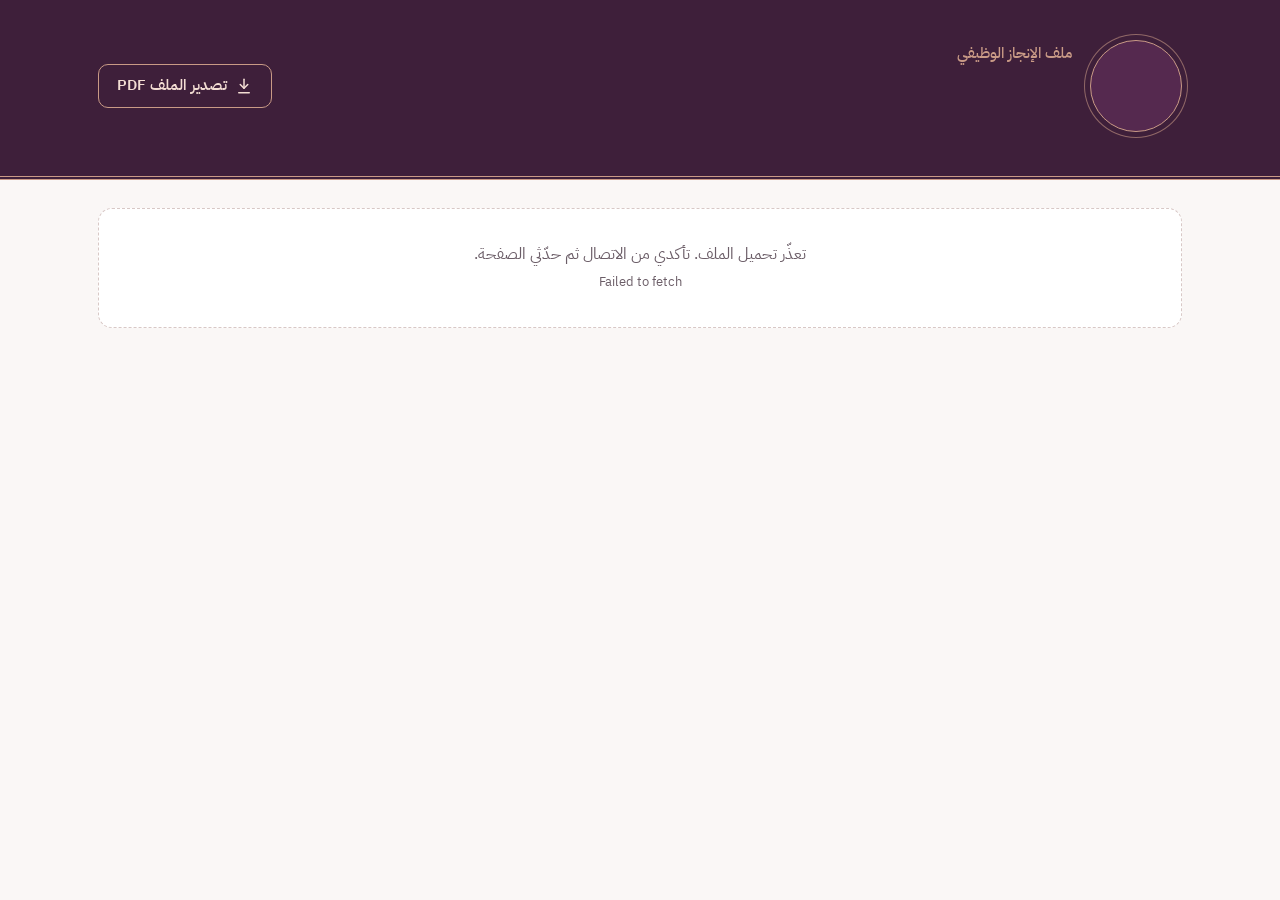
<file: index.html>
<!doctype html>
<html lang="ar" dir="rtl">
<head>
<meta charset="utf-8">
<meta name="viewport" content="width=device-width, initial-scale=1">
<title>ملف الإنجاز الوظيفي</title>
<link rel="preconnect" href="https://fonts.googleapis.com">
<link rel="stylesheet" href="https://fonts.googleapis.com/css2?family=Amiri:wght@400;700&family=IBM+Plex+Sans+Arabic:wght@400;500;600&display=swap">
<link rel="stylesheet" href="style.css">
</head>
<body>
<div id="app">
  <header class="cover">
    <div class="wrap">
      <div class="avatar" id="avatar" aria-hidden="true"></div>
      <div class="who">
        <p class="cycle" id="cycle">ملف الإنجاز الوظيفي</p>
        <h1 id="name">&nbsp;</h1>
        <p class="role" id="role"></p>
        <p class="to" id="to" hidden></p>
      </div>
      <button type="button" class="btn btn-outline-light" id="printBtn"></button>
    </div>
  </header>
  <main class="wrap" id="main"><p class="loading">جارٍ تحميل الملف…</p></main>
  <footer class="site" id="updated"></footer>
</div>

<div class="lb" id="lb" hidden role="dialog" aria-modal="true" aria-label="معاينة الشاهد">
  <div class="lb-top">
    <b id="lbTitle"></b>
    <span class="lb-count" id="lbCount"></span>
    <a class="lb-icon" id="lbOpen" target="_blank" rel="noopener" aria-label="فتح في Drive"></a>
    <button type="button" class="lb-icon" id="lbClose" aria-label="إغلاق"></button>
  </div>
  <div class="lb-stage" id="lbStage"></div>
</div>

<div id="print"></div>

<script src="config.js"></script>
<script src="common.js"></script>
<script>
(function () {
  var DATA = null;
  var SEM = 'all';
  var CACHE = 'portfolio_data_v1';
  var main = document.getElementById('main');

  document.getElementById('printBtn').innerHTML = ICONS.download + ' تصدير الملف PDF';
  document.getElementById('lbClose').innerHTML = ICONS.close;
  document.getElementById('lbOpen').innerHTML = ICONS.download;

  /* ---------- التحميل ---------- */
  function load() {
    try {
      var c = localStorage.getItem(CACHE);
      if (c) { DATA = JSON.parse(c); render(); }
    } catch (e) {}
    apiGet().then(function (d) {
      DATA = d;
      try { localStorage.setItem(CACHE, JSON.stringify(d)); } catch (e) {}
      render();
    }).catch(function (err) {
      if (!DATA) main.innerHTML = '<div class="empty-box">تعذّر تحميل الملف. تأكدي من الاتصال ثم حدّثي الصفحة.<br><small>' + esc(err.message) + '</small></div>';
    });
  }

  /* ---------- أدوات ---------- */
  function goals() { return DATA.elements.filter(function (e) { return e.type === 'goal'; }); }
  function comps() { return DATA.elements.filter(function (e) { return e.type !== 'goal'; }); }
  function filesOf(el) {
    if (el.type !== 'goal' || SEM === 'all') return el.files;
    return el.files.filter(function (f) { return f.sem === SEM; });
  }
  function actionsOf(el) {
    if (el.type !== 'goal' || SEM === 'all') return el.actions;
    return el.actions.filter(function (a) { return !a.sem || a.sem === SEM; });
  }

  function segHtml(note) {
    var opts = [{ id: 'all', label: 'كل الدورة' }].concat(CONFIG.semesters);
    return '<div class="seg-row"><div class="seg" role="group" aria-label="الفصل الدراسي">' +
      opts.map(function (o) {
        return '<button type="button" data-sem="' + o.id + '" aria-pressed="' + (SEM === o.id) + '">' + esc(o.label) + '</button>';
      }).join('') + '</div>' + (note ? '<span class="seg-note">' + esc(note) + '</span>' : '') + '</div>';
  }

  function cover() {
    var p = DATA.profile || {};
    document.getElementById('name').textContent = p.name || 'ملف الإنجاز الوظيفي';
    document.getElementById('role').textContent = [p.title, p.school].filter(Boolean).join(' – ');
    document.getElementById('cycle').textContent = p.year ? 'ملف الإنجاز الوظيفي لدورة التقييم ' + p.year : 'ملف الإنجاز الوظيفي';
    var to = document.getElementById('to');
    if (p.principal) { to.hidden = false; to.innerHTML = 'مقدَّم إلى قائدة المدرسة: <b>' + esc(p.principal) + '</b>'; } else to.hidden = true;
    document.getElementById('avatar').textContent = (p.name || 'م').trim().charAt(0);
    document.title = p.name ? 'ملف إنجاز ' + p.name : 'ملف الإنجاز الوظيفي';
    document.getElementById('updated').textContent = DATA.updated ? 'آخر تحديث: ' + dateText(DATA.updated) : '';
  }

  /* ---------- الرئيسية ---------- */
  function renderHome() {
    var allFiles = 0, metGoals = 0, values = 0;
    DATA.elements.forEach(function (el) {
      allFiles += filesOf(el).length;
      actionsOf(el).forEach(function (a) { if (a.valueType) values++; });
    });
    goals().forEach(function (g) { var p = progressOf(g.report); if (p && p.achieved >= p.target) metGoals++; });

    var h = '';
    h += '<section class="stats" aria-label="ملخص">' +
      stat(allFiles, 'شاهد موثق') +
      stat(metGoals + ' من ' + goals().length, 'أهداف حققت المستهدف') +
      stat(values, 'إضافة نوعية') +
      '</section>';
    h += segHtml('الفصول تخص الأهداف، والجدارات تشمل الدورة كاملة');

    h += '<section class="section"><div class="section-head"><h2>الأهداف</h2></div><div class="grid">';
    goals().forEach(function (g) { h += elCard(g); });
    h += '</div></section>';

    h += '<section class="section"><div class="section-head"><h2>الجدارات</h2></div><div class="grid">';
    comps().forEach(function (c) { h += elCard(c); });
    h += '</div></section>';

    main.innerHTML = h;
  }

  function stat(v, l) { return '<div class="stat"><b>' + esc(v) + '</b><span>' + esc(l) + '</span></div>'; }

  function elCard(el) {
    var idx = DATA.elements.indexOf(el);
    var n = filesOf(el).length;
    var desc = el.report && el.report.text ? el.report.text : (el.type === 'goal' ? 'لم يُكتب نص الهدف بعد' : '');
    var p = el.type === 'goal' ? progressOf(el.report) : null;
    var foot = '';
    if (p) {
      foot += '<div class="bar-label"><span>المتحقق ' + esc(p.achieved) + ' من ' + esc(p.target) + '</span><span>' + p.pct + '٪</span></div>' +
        '<div class="bar' + (p.pct > 100 ? ' over' : '') + '"><i style="width:' + Math.min(100, p.pct) + '%"></i></div>';
    }
    return '<a class="el-card" href="#e' + idx + '" style="text-decoration:none;color:inherit">' +
      '<div class="el-top"><span class="el-kind">' + (el.type === 'goal' ? 'هدف' : 'جدارة') + '</span>' +
      '<span class="badge' + (n ? '' : ' empty') + '">' + (n ? n + ' شاهد' : 'لا توجد شواهد') + '</span></div>' +
      '<h3>' + esc(el.name) + '</h3>' +
      (desc ? '<p class="desc">' + esc(desc) + '</p>' : '') +
      '<div class="el-foot">' + foot + '</div></a>';
  }

  /* ---------- صفحة العنصر ---------- */
  var currentGroups = [];
  var lastIdx = -1;

  function renderElement(idx) {
    var el = DATA.elements[idx];
    if (!el) { location.hash = ''; return; }
    var isGoal = el.type === 'goal';
    var r = el.report || {};
    var files = filesOf(el);
    var acts = actionsOf(el);
    currentGroups = [];

    var h = '<a class="btn btn-ghost back" href="#">' + ICONS.back + ' كل العناصر</a>';

    // بطاقة التقرير
    h += '<section class="report"><div class="report-main">' +
      '<span class="label">' + (isGoal ? esc(el.name) : 'جدارة ' + esc(el.name)) + '</span>' +
      '<p class="statement">' + esc(r.text || el.name) + '</p></div>';
    if (isGoal) {
      var facts = [['الوزن النسبي', r.weight], ['مؤشر القياس', r.kpi], ['المستهدف', fmtVal(r.target, r.unit)], ['المتحقق', fmtVal(r.achieved, r.unit)]]
        .filter(function (f) { return f[1]; });
      if (facts.length) {
        h += '<div class="facts">' + facts.map(function (f) { return '<div class="fact"><span>' + f[0] + '</span><b>' + esc(f[1]) + '</b></div>'; }).join('') + '</div>';
      }
      var p = progressOf(r);
      if (p) {
        h += '<div class="result"><div class="bar-label"><span>نسبة التحقق</span><span>' + p.pct + '٪</span></div>' +
          '<div class="bar' + (p.pct > 100 ? ' over' : '') + '"><i style="width:' + Math.min(100, p.pct) + '%"></i></div></div>';
      }
    }
    h += '</section>';

    if (r.impact) h += '<div class="note"><h3>الأثر</h3><p>' + esc(r.impact) + '</p></div>';
    if (isGoal) h += segHtml('');

    // الإجراءات أو المواقف
    var used = {};
    if (acts.length) {
      h += '<section class="section"><div class="section-head"><h2>' + (isGoal ? 'إجراءات التنفيذ' : 'مواقف تثبت الجدارة') + '</h2></div><div class="actions">';
      acts.forEach(function (a, i) {
        var af = files.filter(function (f) { return f.actionId === a.id; });
        af.forEach(function (f) { used[f.id] = 1; });
        var meta = [dateText(a.date), isGoal && a.sem ? semLabel(a.sem) : ''].filter(Boolean).join(' – ');
        h += '<article class="action"><div class="action-head"><span class="action-num">' + (i + 1) + '</span><div>' +
          '<h3>' + esc(a.text) + '</h3>' + (meta ? '<p class="action-meta">' + esc(meta) + '</p>' : '') + '</div></div>';
        if (a.valueType) h += '<div class="value"><b>قيمة مضافة: ' + esc(a.valueType) + '</b>' + (a.valueDesc ? '<span>' + esc(a.valueDesc) + '</span>' : '') + '</div>';
        if (af.length) h += evGrid(groupFiles(af));
        h += '</article>';
      });
      h += '</div></section>';
    }

    // باقي الشواهد مجمّعة حسب المجلد الفرعي
    var rest = files.filter(function (f) { return !used[f.id]; });
    if (rest.length) {
      h += '<section class="section"><div class="section-head"><h2>' + (acts.length ? 'شواهد أخرى' : 'الشواهد') + '</h2></div>';
      var subs = [];
      rest.forEach(function (f) { if (subs.indexOf(f.sub) === -1) subs.push(f.sub); });
      subs.sort(function (a, b) { return (a ? 1 : 0) - (b ? 1 : 0) || subRank(a) - subRank(b) || a.localeCompare(b, 'ar'); });
      subs.forEach(function (s) {
        var sf = rest.filter(function (f) { return f.sub === s; });
        if (s) h += '<h3 class="sub-title">' + esc(s.split(' / ').join(' ← ')) + '</h3>';
        h += evGrid(groupFiles(sf));
      });
      h += '</section>';
    }

    if (!acts.length && !rest.length) h += '<div class="empty-box">' + (isGoal && SEM !== 'all' ? 'لا توجد شواهد لهذا الهدف في الفصل المختار' : 'لم تُضف شواهد لهذا العنصر بعد') + '</div>';
    if (r.challenges) h += '<div class="note sand"><h3>التحديات والمعالجة</h3><p>' + esc(r.challenges) + '</p></div>';

    main.innerHTML = h;
    if (lastIdx !== idx) window.scrollTo(0, 0);
    lastIdx = idx;
  }

  function fmtVal(v, unit) { return v ? (unit ? v + ' ' + unit : String(v)) : ''; }

  function evGrid(groups) {
    return '<div class="ev-grid">' + groups.map(function (g) {
      var gi = currentGroups.push(g) - 1;
      var f = g.files[0];
      var thumb;
      if (f.kind === 'img' || f.kind === 'pdf') {
        thumb = '<div class="ev-thumb' + (f.kind === 'pdf' ? ' pdf' : '') + '"><img loading="lazy" alt="" src="' + thumbUrl(f.id, 500) + '" onerror="this.replaceWith(document.createRange().createContextualFragment(ICONS.' + f.kind + '))">' +
          (f.kind === 'pdf' ? '<span class="kind">PDF</span>' : '') +
          (g.files.length > 1 ? '<span class="count">' + g.files.length + ' ملفات</span>' : '') + '</div>';
      } else {
        thumb = '<div class="ev-thumb pdf">' + ICONS.pdf + '</div>';
      }
      return '<button type="button" class="ev" data-g="' + gi + '">' + thumb +
        '<span class="ev-body"><b>' + esc(g.title) + '</b><span>' + esc(dateText(g.date)) + '</span></span></button>';
    }).join('') + '</div>';
  }

  /* ---------- المعاينة ---------- */
  var lb = document.getElementById('lb'), stage = document.getElementById('lbStage');
  var LB = { list: [], i: 0, title: '' };

  function openLb(g) {
    LB = { list: g.files, i: 0, title: g.title };
    lb.hidden = false;
    document.body.style.overflow = 'hidden';
    showLb();
    document.getElementById('lbClose').focus();
  }
  function showLb() {
    var f = LB.list[LB.i];
    document.getElementById('lbTitle').textContent = LB.title;
    document.getElementById('lbCount').textContent = LB.list.length > 1 ? (LB.i + 1) + ' / ' + LB.list.length : '';
    document.getElementById('lbOpen').href = viewUrl(f.id);
    var h = f.kind === 'img'
      ? '<img alt="' + esc(LB.title) + '" src="' + thumbUrl(f.id, 1800) + '">'
      : '<iframe title="' + esc(LB.title) + '" src="' + previewUrl(f.id) + '" allow="autoplay"></iframe>';
    if (LB.list.length > 1) {
      h += '<button type="button" class="lb-icon lb-nav prev" data-nav="-1" aria-label="السابق">' + ICONS.prev + '</button>' +
        '<button type="button" class="lb-icon lb-nav next" data-nav="1" aria-label="التالي">' + ICONS.next + '</button>';
    }
    stage.innerHTML = h;
  }
  function moveLb(d) {
    if (LB.list.length < 2) return;
    LB.i = (LB.i + d + LB.list.length) % LB.list.length;
    showLb();
  }
  function closeLb() {
    lb.hidden = true;
    stage.innerHTML = '';
    document.body.style.overflow = '';
  }
  document.getElementById('lbClose').addEventListener('click', closeLb);
  stage.addEventListener('click', function (e) {
    var n = e.target.closest('[data-nav]');
    if (n) moveLb(Number(n.dataset.nav));
    else if (e.target === stage) closeLb();
  });
  lb.addEventListener('keydown', function (e) {
    if (e.key === 'Escape') closeLb();
    if (e.key === 'ArrowLeft') moveLb(1);
    if (e.key === 'ArrowRight') moveLb(-1);
  });
  var tx = null;
  stage.addEventListener('touchstart', function (e) { tx = e.touches[0].clientX; }, { passive: true });
  stage.addEventListener('touchend', function (e) {
    if (tx == null) return;
    var dx = e.changedTouches[0].clientX - tx;
    if (Math.abs(dx) > 50) moveLb(dx > 0 ? 1 : -1); // في الواجهة العربية: السحب لليمين = التالي
    tx = null;
  });

  /* ---------- الأحداث العامة ---------- */
  main.addEventListener('click', function (e) {
    var s = e.target.closest('[data-sem]');
    if (s) { SEM = s.dataset.sem; render(); return; }
    var g = e.target.closest('[data-g]');
    if (g) openLb(currentGroups[Number(g.dataset.g)]);
  });
  window.addEventListener('hashchange', render);

  function render() {
    if (!DATA) return;
    cover();
    var m = location.hash.match(/^#e(\d+)$/);
    if (m) renderElement(Number(m[1])); else { lastIdx = -1; renderHome(); }
  }

  /* ---------- التصدير PDF ---------- */
  document.getElementById('printBtn').addEventListener('click', function () {
    if (!DATA) return;
    var btn = this;
    btn.disabled = true;
    var p = DATA.profile || {};
    var h = '<div class="p-cover"><h1>ملف الإنجاز الوظيفي</h1><p><b>' + esc(p.name) + '</b> – ' + esc([p.title, p.school].filter(Boolean).join(' – ')) + '</p>' +
      (p.year ? '<p>دورة التقييم ' + esc(p.year) + '</p>' : '') +
      (p.principal ? '<p>مقدَّم إلى قائدة المدرسة: ' + esc(p.principal) + '</p>' : '') + '</div>';
    DATA.elements.forEach(function (el) {
      var r = el.report || {};
      var isGoal = el.type === 'goal';
      h += '<section class="p-el"><h2>' + esc(el.name) + '</h2>';
      var rows = [[isGoal ? 'الهدف' : 'تعريف الجدارة', r.text]];
      if (isGoal) rows = rows.concat([['الوزن النسبي', r.weight], ['مؤشر القياس', r.kpi], ['المستهدف', fmtVal(r.target, r.unit)], ['المتحقق', fmtVal(r.achieved, r.unit)]]);
      var pr = isGoal ? progressOf(r) : null;
      if (pr) rows.push(['نسبة التحقق', pr.pct + '٪']);
      rows.push(['الأثر', r.impact], ['التحديات والمعالجة', r.challenges]);
      rows = rows.filter(function (x) { return x[1]; });
      if (rows.length) h += '<table class="p-table">' + rows.map(function (x) { return '<tr><td>' + x[0] + '</td><td>' + esc(x[1]) + '</td></tr>'; }).join('') + '</table>';
      var used = {};
      if (el.actions.length) {
        h += '<h3>' + (isGoal ? 'إجراءات التنفيذ' : 'المواقف') + '</h3>';
        el.actions.forEach(function (a, i) {
          var af = el.files.filter(function (f) { return f.actionId === a.id; });
          af.forEach(function (f) { used[f.id] = 1; });
          h += '<div class="p-act"><b>' + (i + 1) + '. ' + esc(a.text) + '</b> <small>' + esc([dateText(a.date), isGoal ? semLabel(a.sem) : ''].filter(Boolean).join(' – ')) + '</small>' +
            (a.valueType ? '<div>قيمة مضافة: ' + esc(a.valueType) + (a.valueDesc ? ' – ' + esc(a.valueDesc) : '') + '</div>' : '') + printEv(af) + '</div>';
        });
      }
      var rest = el.files.filter(function (f) { return !used[f.id]; });
      if (rest.length) h += '<h3>' + (el.actions.length ? 'شواهد أخرى' : 'الشواهد') + '</h3>' + printEv(rest);
      h += '</section>';
    });
    h += '<div class="p-sign"><div>الموظفة: ' + esc(p.name) + '<br>التوقيع:</div><div>قائدة المدرسة: ' + esc(p.principal || '') + '<br>اطلعت واعتمدت – التوقيع:</div></div>';
    var pd = document.getElementById('print');
    pd.innerHTML = h;
    var imgs = Array.prototype.slice.call(pd.querySelectorAll('img'));
    var waits = imgs.map(function (im) {
      return new Promise(function (res) { if (im.complete) res(); im.onload = im.onerror = res; });
    });
    Promise.race([Promise.all(waits), new Promise(function (res) { setTimeout(res, 10000); })]).then(function () {
      btn.disabled = false;
      window.print();
    });
  });

  function printEv(files) {
    if (!files.length) return '';
    return '<div class="p-ev">' + groupFiles(files).map(function (g) {
      var f = g.files[0];
      var img = (f.kind === 'img' || f.kind === 'pdf') ? '<img alt="" src="' + thumbUrl(f.id, 300) + '">' : '';
      return '<figure>' + img + '<figcaption>' + esc(g.title) + (g.files.length > 1 ? ' (' + g.files.length + ')' : '') + '</figcaption></figure>';
    }).join('') + '</div>';
  }

  load();
})();
</script>
</body>
</html>
</file>
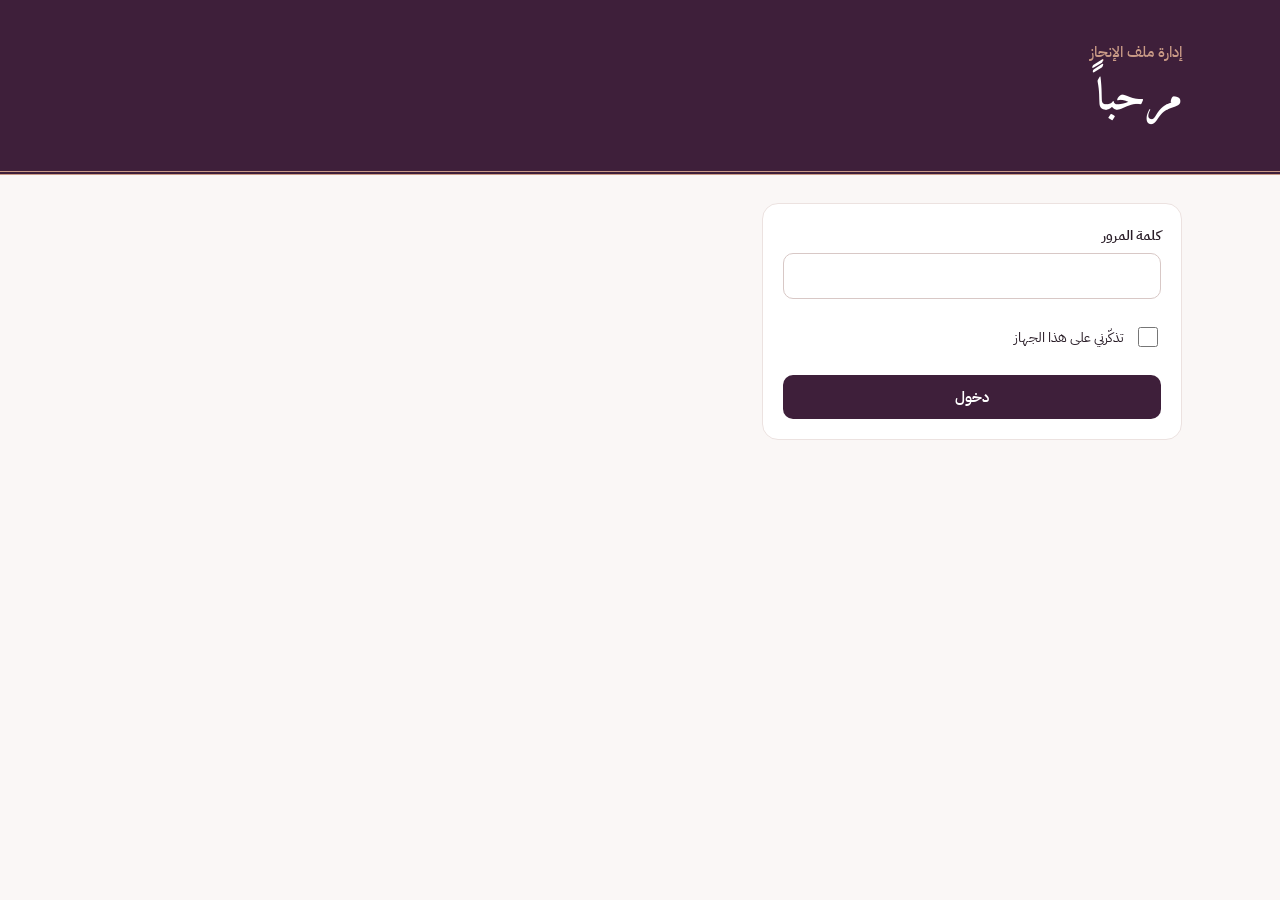
<file: admin.html>
<!doctype html>
<html lang="ar" dir="rtl">
<head>
<meta charset="utf-8">
<meta name="viewport" content="width=device-width, initial-scale=1">
<meta name="robots" content="noindex">
<meta name="theme-color" content="#3E1F3A">
<link rel="manifest" href="manifest.webmanifest">
<link rel="apple-touch-icon" href="apple-touch-icon.png">
<meta name="apple-mobile-web-app-capable" content="yes">
<meta name="mobile-web-app-capable" content="yes">
<meta name="apple-mobile-web-app-title" content="ملف إنجازي">
<meta name="apple-mobile-web-app-status-bar-style" content="black-translucent">
<title>إدارة ملف الإنجاز</title>
<link rel="preconnect" href="https://fonts.googleapis.com">
<link rel="stylesheet" href="https://fonts.googleapis.com/css2?family=Amiri:wght@400;700&family=IBM+Plex+Sans+Arabic:wght@400;500;600&display=swap">
<link rel="stylesheet" href="style.css">
</head>
<body>
<div id="app">
  <header class="cover">
    <div class="wrap">
      <div class="who">
        <p class="cycle">إدارة ملف الإنجاز</p>
        <h1 id="hello">مرحباً</h1>
      </div>
      <div class="btn-row" id="topBtns" hidden>
        <a class="btn btn-outline-light" href="index.html" target="_blank" rel="noopener">عرض الملف</a>
        <button type="button" class="btn btn-outline-light" id="logout">خروج</button>
      </div>
    </div>
  </header>

  <main class="wrap" id="main">
    <!-- الدخول -->
    <section class="panel" id="login" style="max-width:420px">
      <div class="field">
        <label for="pw">كلمة المرور</label>
        <input class="input" id="pw" type="password" inputmode="numeric" autocomplete="current-password">
      </div>
      <label class="check"><input type="checkbox" id="remember"> تذكّرني على هذا الجهاز</label>
      <button type="button" class="btn btn-primary" id="loginBtn">دخول</button>
    </section>

    <div id="admin" class="admin-wrap" hidden>
      <div id="installBar"></div>
      <nav class="tabs" role="tablist" aria-label="أقسام الإدارة">
        <button type="button" role="tab" data-tab="upload" aria-selected="true">رفع شاهد</button>
        <button type="button" role="tab" data-tab="reports" aria-selected="false">التقارير</button>
        <button type="button" role="tab" data-tab="files" aria-selected="false">الشواهد</button>
        <button type="button" role="tab" data-tab="ready" aria-selected="false">الجاهزية</button>
        <button type="button" role="tab" data-tab="profile" aria-selected="false">الإعدادات</button>
      </nav>
      <div id="tabBody"></div>
    </div>
  </main>
</div>

<script src="config.js"></script>
<script src="common.js"></script>
<script>
(function () {
  var PW = '';
  var DATA = null;
  var TAB = 'upload';
  var body = document.getElementById('tabBody');
  var PW_KEY = 'portfolio_pw';

  /* ---------- رسائل ---------- */
  function toast(msg, isErr) {
    var t = document.createElement('div');
    t.className = 'toast' + (isErr ? ' err' : '');
    t.setAttribute('role', 'status');
    t.textContent = msg;
    document.body.appendChild(t);
    setTimeout(function () { t.remove(); }, isErr ? 5000 : 3000);
  }

  /* ---------- الدخول ---------- */
  async function login(pw, silent) {
    var j = await apiPost({ action: 'login', pw: pw });
    PW = pw;
    DATA = j.data;
    document.getElementById('login').hidden = true;
    document.getElementById('admin').hidden = false;
    document.getElementById('topBtns').hidden = false;
    var n = (DATA.profile && DATA.profile.name) || '';
    document.getElementById('hello').textContent = n ? 'مرحباً ' + n.split(' ')[0] : 'مرحباً';
    if (!DATA.profile || !DATA.profile.name) { selectTab('profile'); toast('ابدئي بتعبئة بياناتك في الإعدادات'); }
    else if (!silent) renderTab();
    drawInstallBar();
  }

  async function refresh() {
    var j = await apiPost({ action: 'login', pw: PW });
    DATA = j.data;
    renderTab();
  }

  document.getElementById('loginBtn').addEventListener('click', async function () {
    var btn = this, pw = document.getElementById('pw').value.trim();
    if (!pw) return toast('اكتبي كلمة المرور', true);
    btn.disabled = true; btn.textContent = 'جارٍ الدخول…';
    try {
      await login(pw);
      if (document.getElementById('remember').checked) localStorage.setItem(PW_KEY, pw);
      else sessionStorage.setItem(PW_KEY, pw);
    } catch (err) { toast(err.message, true); }
    btn.disabled = false; btn.textContent = 'دخول';
  });
  document.getElementById('pw').addEventListener('keydown', function (e) { if (e.key === 'Enter') document.getElementById('loginBtn').click(); });
  document.getElementById('logout').addEventListener('click', function () {
    localStorage.removeItem(PW_KEY); sessionStorage.removeItem(PW_KEY); location.reload();
  });

  var saved = localStorage.getItem(PW_KEY) || sessionStorage.getItem(PW_KEY);
  if (saved) {
    document.getElementById('login').innerHTML = '<p class="loading">جارٍ التحميل…</p>';
    login(saved).catch(function () { localStorage.removeItem(PW_KEY); sessionStorage.removeItem(PW_KEY); location.reload(); });
  }

  /* ---------- التبويبات ---------- */
  document.querySelector('.tabs').addEventListener('click', function (e) {
    var b = e.target.closest('[data-tab]');
    if (!b) return;
    selectTab(b.dataset.tab);
  });

  function selectTab(t) {
    TAB = t;
    document.querySelectorAll('.tabs [data-tab]').forEach(function (x) { x.setAttribute('aria-selected', String(x.dataset.tab === t)); });
    renderTab();
  }

  function renderTab() {
    if (!DATA) return;
    ({ upload: tabUpload, reports: tabReports, files: tabFiles, ready: tabReady, profile: tabProfile })[TAB]();
  }

  function elByName(n) { return DATA.elements.find(function (e) { return e.name === n; }); }

  function elOptions(selected) {
    var g = DATA.elements.filter(function (e) { return e.type === 'goal'; });
    var c = DATA.elements.filter(function (e) { return e.type !== 'goal'; });
    function opt(e) { return '<option value="' + esc(e.name) + '"' + (e.name === selected ? ' selected' : '') + '>' + esc(e.name) + '</option>'; }
    return '<optgroup label="الأهداف">' + g.map(opt).join('') + '</optgroup><optgroup label="الجدارات">' + c.map(opt).join('') + '</optgroup>';
  }

  function semRadios(name, value) {
    return '<div class="radios">' + CONFIG.semesters.map(function (s) {
      return '<label><input type="radio" name="' + name + '" value="' + s.id + '"' + (s.id === value ? ' checked' : '') + '><span>' + esc(s.label) + '</span></label>';
    }).join('') + '</div>';
  }

  function actionOptions(el, selected) {
    return '<option value="">بدون ربط</option>' + (el ? el.actions : []).map(function (a) {
      var t = a.text.length > 60 ? a.text.slice(0, 60) + '…' : a.text;
      return '<option value="' + esc(a.id) + '"' + (a.id === selected ? ' selected' : '') + '>' + esc(t) + '</option>';
    }).join('');
  }

  /* =========== رفع شاهد =========== */
  var UP = { element: '', files: [], semManual: false };

  function tabUpload() {
    if (!UP.element) UP.element = DATA.elements[0] ? DATA.elements[0].name : '';
    var el = elByName(UP.element);
    var isGoal = el && el.type === 'goal';
    var today = isoToday();
    var subs = (el && el.subs) || [];
    subs = subs.slice().sort(function (a, b) { return subRank(a) - subRank(b) || a.localeCompare(b, 'ar'); });

    body.innerHTML =
      '<section class="panel">' +
      '<div class="row2">' +
        '<div class="field"><label for="uEl">العنصر</label><select class="input" id="uEl">' + elOptions(UP.element) + '</select></div>' +
        (subs.length ? '<div class="field"><label for="uSub">المجلد الفرعي</label><select class="input" id="uSub"><option value="">المجلد الرئيسي</option>' +
          subs.map(function (s) { return '<option value="' + esc(s) + '">' + esc(s.split(' / ').join(' ← ')) + '</option>'; }).join('') + '</select></div>' : '') +
      '</div>' +
      '<div class="row2">' +
        '<div class="field"><label for="uDate">التاريخ</label><input class="input" type="date" id="uDate" value="' + today + '"></div>' +
        (isGoal ? '<div class="field"><span class="lbl">الفصل الدراسي</span>' + semRadios('uSem', semFromDate(today)) + '<span class="hint">يُحدَّد تلقائياً من التاريخ، ويمكن تغييره</span></div>' : '') +
      '</div>' +
      '<div class="field"><label for="uAct">' + (isGoal ? 'الإجراء المرتبط' : 'الموقف المرتبط') + '</label><select class="input" id="uAct">' + actionOptions(el, '') + '</select>' +
        '<span class="hint">اختياري. تُضاف الإجراءات من تبويب «التقارير»</span></div>' +
      '<div class="field"><label for="uTitle">عنوان الشاهد</label><input class="input" id="uTitle" placeholder="مثال: سجل الغياب الشهري"></div>' +
      '<label class="drop" for="uFiles">' + ICONS.img + '<b>اضغطي لاختيار صور أو ملفات PDF</b><span>يمكن اختيار أكثر من ملف دفعة واحدة، والصور تُضغط تلقائياً</span>' +
        '<input type="file" id="uFiles" multiple accept="image/*,application/pdf"></label>' +
      '<div class="file-list" id="uList"></div>' +
      '<label class="check"><input type="checkbox" id="uHidden"> إخفاء من صفحة العرض (مثلاً إن احتوى بيانات طالبات)</label>' +
      '<button type="button" class="btn btn-primary" id="uGo">رفع الشواهد</button>' +
      '</section>';

    UP.files = [];
    UP.semManual = false;
    drawList();

    document.getElementById('uEl').addEventListener('change', function () { UP.element = this.value; tabUpload(); });
    document.getElementById('uDate').addEventListener('change', function () {
      if (UP.semManual) return;
      var s = semFromDate(this.value);
      var r = document.querySelector('input[name="uSem"][value="' + s + '"]');
      if (r) r.checked = true;
    });
    body.querySelectorAll('input[name="uSem"]').forEach(function (r) { r.addEventListener('change', function () { UP.semManual = true; }); });
    document.getElementById('uFiles').addEventListener('change', function () {
      Array.prototype.forEach.call(this.files, function (f) { UP.files.push({ file: f, status: '' }); });
      this.value = '';
      drawList();
    });
    document.getElementById('uList').addEventListener('click', function (e) {
      var b = e.target.closest('[data-rm]');
      if (b) { UP.files.splice(Number(b.dataset.rm), 1); drawList(); }
    });
    document.getElementById('uGo').addEventListener('click', doUpload);
  }

  function drawList() {
    var box = document.getElementById('uList');
    if (!box) return;
    box.innerHTML = UP.files.map(function (it, i) {
      var f = it.file;
      var isImg = f.type.indexOf('image/') === 0;
      var st = it.status === 'ok' ? '<span class="st ok">تم</span>' : it.status === 'err' ? '<span class="st err">تعذّر</span>' : it.status ? '<span class="st">' + esc(it.status) + '</span>' :
        '<button type="button" class="lb-icon" style="background:transparent;color:var(--danger)" data-rm="' + i + '" aria-label="إزالة ' + esc(f.name) + '">' + ICONS.close + '</button>';
      return '<div class="file-row"><span class="mini-thumb" style="display:flex;align-items:center;justify-content:center;color:var(--primary)">' + (isImg ? ICONS.img : ICONS.pdf) + '</span>' +
        '<span class="nm"><b>' + esc(f.name) + '</b><span>' + sizeText(f.size) + '</span></span>' + st + '</div>';
    }).join('');
  }

  function sizeText(b) { return b > 1048576 ? (b / 1048576).toFixed(1) + ' م.ب' : Math.max(1, Math.round(b / 1024)) + ' ك.ب'; }

  async function compressImage(file) {
    if (!/^image\/(jpeg|png|webp|heic|heif)$/i.test(file.type) || !window.createImageBitmap) return file;
    try {
      var bmp = await createImageBitmap(file);
      var max = 1800, sc = Math.min(1, max / Math.max(bmp.width, bmp.height));
      var cv = document.createElement('canvas');
      cv.width = Math.round(bmp.width * sc); cv.height = Math.round(bmp.height * sc);
      cv.getContext('2d').drawImage(bmp, 0, 0, cv.width, cv.height);
      var blob = await new Promise(function (r) { cv.toBlob(r, 'image/jpeg', 0.82); });
      if (!blob || blob.size >= file.size) return file;
      return new File([blob], file.name.replace(/\.[^.]+$/, '') + '.jpg', { type: 'image/jpeg' });
    } catch (e) { return file; }
  }

  function toBase64(file) {
    return new Promise(function (res, rej) {
      var r = new FileReader();
      r.onload = function () { res(String(r.result).split(',')[1]); };
      r.onerror = rej;
      r.readAsDataURL(file);
    });
  }

  async function doUpload() {
    var title = document.getElementById('uTitle').value.trim();
    if (!UP.files.length) return toast('اختاري ملفاً واحداً على الأقل', true);
    if (!title) return toast('اكتبي عنوان الشاهد', true);
    var btn = document.getElementById('uGo');
    btn.disabled = true;
    var semR = document.querySelector('input[name="uSem"]:checked');
    var subEl = document.getElementById('uSub');
    var base = {
      action: 'upload', pw: PW, element: UP.element,
      sub: subEl ? subEl.value : '',
      sem: semR ? semR.value : '',
      date: document.getElementById('uDate').value || isoToday(),
      actionId: document.getElementById('uAct').value,
      title: title,
      hidden: document.getElementById('uHidden').checked
    };
    var done = 0;
    for (var i = 0; i < UP.files.length; i++) {
      var it = UP.files[i];
      if (it.status === 'ok') continue;
      try {
        it.status = 'جارٍ التجهيز…'; drawList();
        var f = await compressImage(it.file);
        if (f.size > 45 * 1048576) throw new Error('الملف أكبر من 45 م.ب');
        it.status = 'جارٍ الرفع…'; drawList();
        var data = await toBase64(f);
        await apiPost(Object.assign({}, base, { file: { name: f.name, mime: f.type || 'application/octet-stream', data: data } }));
        it.status = 'ok'; done++;
      } catch (err) {
        it.status = 'err';
        toast(it.file.name + ': ' + err.message, true);
      }
      drawList();
    }
    btn.disabled = false;
    if (done) {
      toast('تم رفع ' + done + (done === 1 ? ' ملف' : ' ملفات'));
      var failed = UP.files.filter(function (x) { return x.status === 'err'; });
      await refresh();
      if (failed.length) { failed.forEach(function (x) { x.status = ''; }); UP.files = failed; drawList(); }
    }
  }

  /* =========== التقارير =========== */
  var REP = { element: '', editing: null };

  function tabReports() {
    if (!REP.element) REP.element = DATA.elements[0] ? DATA.elements[0].name : '';
    var el = elByName(REP.element);
    var isGoal = el.type === 'goal';
    var r = el.report || {};

    var h = '<section class="panel"><div class="field"><label for="rEl">العنصر</label><select class="input" id="rEl">' + elOptions(REP.element) + '</select></div>';
    if (isGoal) {
      h += '<div class="field"><label for="rText">نص الهدف</label><textarea class="input" id="rText" placeholder="انسخيه حرفياً من ميثاق الأداء">' + esc(r.text) + '</textarea></div>' +
        '<div class="row2">' +
          inp('rWeight', 'الوزن النسبي', r.weight, 'مثال: 25٪') +
          inp('rKpi', 'مؤشر القياس', r.kpi, 'مثال: عدد السجلات المنجزة') +
        '</div><div class="row2">' +
          inp('rTarget', 'المستهدف (رقم)', r.target, '5') +
          inp('rAchieved', 'المتحقق (رقم)', r.achieved, '7') +
          inp('rUnit', 'الوحدة', r.unit, 'سجلات') +
        '</div>' +
        '<div class="field"><label for="rImpact">الأثر</label><textarea class="input" id="rImpact" placeholder="جملة أو جملتان عن أثر الإنجاز، برقم إن أمكن">' + esc(r.impact) + '</textarea></div>' +
        '<div class="field"><label for="rCh">التحديات والمعالجة (اختياري)</label><textarea class="input" id="rCh">' + esc(r.challenges) + '</textarea></div>';
    } else {
      h += '<div class="field"><label for="rText">تعريف الجدارة</label><textarea class="input" id="rText" placeholder="سطر واحد">' + esc(r.text) + '</textarea></div>' +
        '<div class="field"><label for="rImpact">الأثر (اختياري)</label><textarea class="input" id="rImpact">' + esc(r.impact) + '</textarea></div>';
    }
    h += '<button type="button" class="btn btn-primary" id="rSave">حفظ التقرير</button></section>';

    // الإجراءات
    var label = isGoal ? 'إجراءات التنفيذ' : 'المواقف';
    h += '<section class="panel"><div class="section-head"><h2>' + label + '</h2><button type="button" class="btn btn-ghost btn-sm" id="aNew">إضافة ' + (isGoal ? 'إجراء' : 'موقف') + '</button></div>';
    h += '<div id="aForm"></div>';
    if (!el.actions.length) h += '<p class="hint" style="color:var(--muted)">لا توجد ' + label + ' بعد.</p>';
    el.actions.forEach(function (a, i) {
      var cnt = el.files.filter(function (f) { return f.actionId === a.id; }).length;
      h += '<div class="list-item"><div class="top"><b>' + (i + 1) + '. ' + esc(a.text) + '</b><span class="badge' + (cnt ? '' : ' empty') + '">' + (cnt ? cnt + ' شاهد' : 'بدون شواهد') + '</span></div>' +
        '<span class="action-meta">' + esc([dateText(a.date), isGoal ? semLabel(a.sem) : ''].filter(Boolean).join(' – ')) + '</span>' +
        (a.valueType ? '<span class="badge gold" style="align-self:flex-start">قيمة مضافة: ' + esc(a.valueType) + '</span>' : '') +
        '<div class="btn-row"><button type="button" class="btn btn-ghost btn-sm" data-edit="' + esc(a.id) + '">تعديل</button>' +
        '<button type="button" class="btn btn-danger btn-sm" data-del="' + esc(a.id) + '">حذف</button></div></div>';
    });
    h += '</section>';
    body.innerHTML = h;

    document.getElementById('rEl').addEventListener('change', function () { REP.element = this.value; REP.editing = null; tabReports(); });
    document.getElementById('rSave').addEventListener('click', async function () {
      var btn = this; btn.disabled = true;
      var rep = { text: val('rText'), impact: val('rImpact') };
      if (isGoal) Object.assign(rep, { weight: val('rWeight'), kpi: val('rKpi'), target: val('rTarget'), achieved: val('rAchieved'), unit: val('rUnit'), challenges: val('rCh') });
      try { await apiPost({ action: 'saveReport', pw: PW, element: el.name, report: rep }); toast('تم حفظ التقرير'); await refresh(); }
      catch (err) { toast(err.message, true); btn.disabled = false; }
    });
    document.getElementById('aNew').addEventListener('click', function () { actionForm(el, null); });
    body.querySelectorAll('[data-edit]').forEach(function (b) {
      b.addEventListener('click', function () { actionForm(el, el.actions.find(function (a) { return a.id === b.dataset.edit; })); });
    });
    body.querySelectorAll('[data-del]').forEach(function (b) {
      b.addEventListener('click', async function () {
        if (!confirm('حذف هذا البند؟ الشواهد المرتبطة به تبقى وتنتقل إلى «شواهد أخرى».')) return;
        try { await apiPost({ action: 'deleteAction', pw: PW, id: b.dataset.del }); toast('تم الحذف'); await refresh(); }
        catch (err) { toast(err.message, true); }
      });
    });
  }

  function inp(id, label, v, ph) {
    return '<div class="field"><label for="' + id + '">' + label + '</label><input class="input" id="' + id + '" value="' + esc(v) + '" placeholder="' + esc(ph || '') + '"></div>';
  }
  function val(id) { var x = document.getElementById(id); return x ? x.value.trim() : ''; }

  function actionForm(el, a) {
    var isGoal = el.type === 'goal';
    a = a || { id: '', text: '', date: isoToday(), sem: '', valueType: '', valueDesc: '', order: el.actions.length + 1 };
    var sem = a.sem || semFromDate(a.date);
    var box = document.getElementById('aForm');
    box.innerHTML = '<div class="list-item" style="border-color:var(--primary)">' +
      '<div class="field"><label for="aText">' + (isGoal ? 'الإجراء' : 'الموقف') + '</label><textarea class="input" id="aText" placeholder="' + (isGoal ? 'مثال: أعددتُ سجل الغياب والاستئذان إلكترونياً' : 'الموقف ← ما قمتُ به ← النتيجة') + '">' + esc(a.text) + '</textarea></div>' +
      '<div class="row2"><div class="field"><label for="aDate">التاريخ</label><input class="input" type="date" id="aDate" value="' + esc(a.date) + '"></div>' +
      inp('aOrder', 'الترتيب', a.order, '1') + '</div>' +
      (isGoal ? '<div class="field"><span class="lbl">الفصل الدراسي</span>' + semRadios('aSem', sem) + '</div>' : '') +
      '<div class="row2"><div class="field"><label for="aVT">نوع القيمة المضافة</label><select class="input" id="aVT"><option value="">لا يوجد</option>' +
      CONFIG.valueTypes.map(function (t) { return '<option' + (t === a.valueType ? ' selected' : '') + '>' + esc(t) + '</option>'; }).join('') + '</select></div>' +
      inp('aVD', 'وصف القيمة المضافة', a.valueDesc, 'مثال: قلّل وقت إعداد التقرير من ساعتين إلى ١٠ دقائق') + '</div>' +
      '<div class="btn-row"><button type="button" class="btn btn-primary btn-sm" id="aSave">حفظ</button><button type="button" class="btn btn-ghost btn-sm" id="aCancel">إلغاء</button></div></div>';
    box.scrollIntoView({ behavior: 'smooth', block: 'center' });
    document.getElementById('aDate').addEventListener('change', function () {
      var r = document.querySelector('input[name="aSem"][value="' + semFromDate(this.value) + '"]');
      if (r) r.checked = true;
    });
    document.getElementById('aCancel').addEventListener('click', function () { box.innerHTML = ''; });
    document.getElementById('aSave').addEventListener('click', async function () {
      var text = val('aText');
      if (!text) return toast('اكتبي نص البند', true);
      var semR = document.querySelector('input[name="aSem"]:checked');
      this.disabled = true;
      try {
        await apiPost({ action: 'saveAction', pw: PW, item: {
          id: a.id, element: el.name, text: text, date: val('aDate'), sem: semR ? semR.value : '',
          valueType: val('aVT'), valueDesc: val('aVD'), order: toNum(val('aOrder')) || 0
        } });
        toast('تم الحفظ');
        await refresh();
      } catch (err) { toast(err.message, true); this.disabled = false; }
    });
  }

  /* =========== الشواهد =========== */
  var FL = { element: '' };

  function tabFiles() {
    if (!FL.element) FL.element = DATA.elements[0] ? DATA.elements[0].name : '';
    var el = elByName(FL.element);
    var isGoal = el.type === 'goal';
    var h = '<section class="panel"><div class="field"><label for="fEl">العنصر</label><select class="input" id="fEl">' + elOptions(FL.element) + '</select>' +
      '<span class="hint">عدّلي العنوان والتاريخ والربط، أو أخفي الشاهد من صفحة العرض</span></div><div id="fBox" style="display:flex;flex-direction:column;gap:10px">';
    if (!el.files.length) h += '<div class="empty-box">لا توجد شواهد في هذا العنصر.</div>';
    el.files.forEach(function (f) {
      var thumb = (f.kind === 'img' || f.kind === 'pdf') ? '<img class="mini-thumb" loading="lazy" alt="" src="' + thumbUrl(f.id, 120) + '">' : '<span class="mini-thumb"></span>';
      h += '<div class="list-item" data-id="' + esc(f.id) + '"><div class="file-row" style="border:none;padding:0">' + thumb +
        '<span class="nm"><b>' + esc(f.title) + '</b><span>' + esc([dateText(f.date), isGoal ? semLabel(f.sem) : '', f.sub, f.hidden ? 'مخفي' : ''].filter(Boolean).join(' – ')) + '</span></span></div>' +
        '<div class="btn-row"><button type="button" class="btn btn-ghost btn-sm" data-fe="' + esc(f.id) + '">تعديل</button>' +
        '<a class="btn btn-ghost btn-sm" href="' + viewUrl(f.id) + '" target="_blank" rel="noopener">فتح</a>' +
        '<button type="button" class="btn btn-danger btn-sm" data-fd="' + esc(f.id) + '">حذف</button></div><div class="fe-form"></div></div>';
    });
    h += '</div></section>';
    body.innerHTML = h;

    document.getElementById('fEl').addEventListener('change', function () { FL.element = this.value; tabFiles(); });
    body.querySelectorAll('[data-fd]').forEach(function (b) {
      b.addEventListener('click', async function () {
        if (!confirm('حذف الشاهد؟ سيُنقل الملف إلى سلة المهملات في Drive ويمكن استرجاعه خلال ٣٠ يوماً.')) return;
        try { await apiPost({ action: 'deleteFile', pw: PW, id: b.dataset.fd }); toast('تم الحذف'); await refresh(); }
        catch (err) { toast(err.message, true); }
      });
    });
    body.querySelectorAll('[data-fe]').forEach(function (b) {
      b.addEventListener('click', function () {
        var f = el.files.find(function (x) { return x.id === b.dataset.fe; });
        var box = b.closest('.list-item').querySelector('.fe-form');
        var k = 'f' + Math.random().toString(36).slice(2, 7);
        box.innerHTML = '<div style="display:flex;flex-direction:column;gap:12px;border-top:1px solid var(--line);padding-top:12px">' +
          inp(k + 't', 'العنوان', f.title, '') +
          '<div class="row2"><div class="field"><label for="' + k + 'd">التاريخ</label><input class="input" type="date" id="' + k + 'd" value="' + esc(f.date) + '"></div>' +
          '<div class="field"><label for="' + k + 'a">' + (isGoal ? 'الإجراء المرتبط' : 'الموقف المرتبط') + '</label><select class="input" id="' + k + 'a">' + actionOptions(el, f.actionId) + '</select></div></div>' +
          (isGoal ? '<div class="field"><span class="lbl">الفصل الدراسي</span>' + semRadios(k + 's', f.sem) + '</div>' : '') +
          '<label class="check"><input type="checkbox" id="' + k + 'h"' + (f.hidden ? ' checked' : '') + '> إخفاء من صفحة العرض</label>' +
          '<div class="btn-row"><button type="button" class="btn btn-primary btn-sm" id="' + k + 'save">حفظ</button></div></div>';
        document.getElementById(k + 'save').addEventListener('click', async function () {
          var semR = document.querySelector('input[name="' + k + 's"]:checked');
          this.disabled = true;
          try {
            await apiPost({ action: 'updateFile', pw: PW, id: f.id, title: val(k + 't'), date: val(k + 'd'),
              sem: semR ? semR.value : f.sem, actionId: val(k + 'a'), hidden: document.getElementById(k + 'h').checked });
            toast('تم الحفظ');
            await refresh();
          } catch (err) { toast(err.message, true); this.disabled = false; }
        });
      });
    });
  }

  /* =========== الجاهزية =========== */
  function tabReady() {
    var h = '<section class="panel"><p style="color:var(--muted)">هذه الصفحة لكِ فقط ولا تظهر في ملف العرض. تبيّن ما ينقص كل عنصر قبل موعد التقييم، والتقييم النهائي قرار المديرة.</p></section>';
    DATA.elements.forEach(function (el) {
      var isGoal = el.type === 'goal';
      var r = el.report || {};
      var p = progressOf(r);
      var withFiles = function (a) { return el.files.some(function (f) { return f.actionId === a.id; }); };
      var items;
      if (isGoal) {
        items = [
          [!!r.text, 'نص الهدف مكتوب'],
          [!!p, 'المستهدف والمتحقق مسجلان بالأرقام'],
          [!!p && p.achieved >= p.target, 'تحقق المستهدف'],
          [!!p && p.achieved > p.target, 'تجاوز المستهدف'],
          [el.actions.some(function (a) { return a.valueType && withFiles(a); }), 'قيمة مضافة موثقة بشاهد'],
          [!!r.impact, 'الأثر مكتوب (ويُفضّل برقم قبل وبعد)'],
          [el.actions.length > 0 && el.actions.every(withFiles), 'كل إجراء له شاهد']
        ];
      } else {
        items = [
          [!!r.text, 'تعريف الجدارة مكتوب'],
          [el.actions.some(withFiles), 'موقف واحد على الأقل موثق بشاهد'],
          [el.actions.some(function (a) { return a.valueType; }), 'موقف فيه قيمة مضافة'],
          [el.files.length > 0, 'شواهد مرفوعة']
        ];
      }
      var done = items.filter(function (x) { return x[0]; }).length;
      h += '<section class="panel ready"><div class="section-head"><h2 style="font-size:18px">' + esc(el.name) + '</h2>' +
        '<span class="badge' + (done === items.length ? ' ok' : '') + '">' + done + ' من ' + items.length + '</span></div><ul>' +
        items.map(function (x) {
          return '<li><span class="dot ' + (x[0] ? 'yes' : 'no') + '" aria-hidden="true">' + (x[0] ? '✓' : '–') + '</span><span>' + x[1] + '<span class="sr">' + (x[0] ? ' (مكتمل)' : ' (ناقص)') + '</span></span></li>';
        }).join('') + '</ul></section>';
    });
    body.innerHTML = h;
  }

  /* =========== الإعدادات =========== */
  function viewLink() { return new URL('./', location.href).href; }

  function tabProfile() {
    var p = DATA.profile || {};
    var h = '<section class="panel"><h2>بيانات الملف</h2><p class="lead">تظهر على غلاف ملف الإنجاز وفي النسخة المطبوعة.</p>' +
      '<div class="row2">' + inp('pName', 'اسم الموظفة', p.name, 'الاسم الثلاثي') + inp('pTitle', 'المسمى الوظيفي', p.title, 'مساعدة إدارية') + '</div>' +
      '<div class="row2">' + inp('pSchool', 'المدرسة', p.school, '') + inp('pPrincipal', 'اسم قائدة المدرسة (المديرة)', p.principal, 'أ. ') + '</div>' +
      '<div class="row2">' + inp('pYear', 'دورة التقييم', p.year, '2026') + '</div>' +
      '<button type="button" class="btn btn-primary" id="pSave">حفظ البيانات</button></section>';

    h += '<section class="panel"><h2>إرسال الملف للمديرة</h2><p class="lead">هذا رابط صفحة العرض. أرسليه للمديرة، ولا ترسلي رابط هذه الصفحة.</p>' +
      '<div class="linkbox"><code id="vLink">' + esc(viewLink()) + '</code></div>' +
      '<div class="btn-row"><button type="button" class="btn btn-primary" id="vShare">إرسال الرابط</button><button type="button" class="btn btn-ghost" id="vCopy">نسخ الرابط</button></div></section>';

    h += '<section class="panel"><h2>تثبيت التطبيق على الجوال</h2><div id="installBox"></div></section>';

    h += '<section class="panel"><h2>تغيير كلمة المرور</h2>' +
      '<div class="row2"><div class="field"><label for="np1">كلمة المرور الجديدة</label><input class="input" type="password" id="np1" autocomplete="new-password"></div>' +
      '<div class="field"><label for="np2">تأكيد كلمة المرور</label><input class="input" type="password" id="np2" autocomplete="new-password"></div></div>' +
      '<button type="button" class="btn btn-ghost" id="npSave">تغيير كلمة المرور</button></section>';
    body.innerHTML = h;
    drawInstallBox(document.getElementById('installBox'));

    document.getElementById('pSave').addEventListener('click', async function () {
      if (!val('pName')) return toast('اكتبي اسم الموظفة', true);
      this.disabled = true;
      try {
        await apiPost({ action: 'saveSettings', pw: PW, settings: {
          'الاسم': val('pName'), 'المسمى': val('pTitle'), 'المدرسة': val('pSchool'),
          'اسم المديرة': val('pPrincipal'), 'العام الدراسي': val('pYear')
        } });
        toast('تم حفظ البيانات');
        await refresh();
        document.getElementById('hello').textContent = 'مرحباً ' + DATA.profile.name.split(' ')[0];
      } catch (err) { toast(err.message, true); this.disabled = false; }
    });
    document.getElementById('vCopy').addEventListener('click', function () {
      navigator.clipboard.writeText(viewLink()).then(function () { toast('تم نسخ الرابط'); }, function () { toast('انسخي الرابط يدوياً', true); });
    });
    document.getElementById('vShare').addEventListener('click', function () {
      var p = DATA.profile || {};
      var text = 'السلام عليكم، هذا رابط ملف الإنجاز الوظيفي' + (p.name ? ' – ' + p.name : '');
      if (navigator.share) navigator.share({ title: 'ملف الإنجاز الوظيفي', text: text, url: viewLink() }).catch(function () {});
      else window.open('https://wa.me/?text=' + encodeURIComponent(text + '\n' + viewLink()), '_blank');
    });
    document.getElementById('npSave').addEventListener('click', async function () {
      var a = val('np1'), b = val('np2');
      if (a.length < 4) return toast('كلمة المرور ٤ خانات على الأقل', true);
      if (a !== b) return toast('كلمتا المرور غير متطابقتين', true);
      this.disabled = true;
      try {
        await apiPost({ action: 'changePassword', pw: PW, newPw: a });
        PW = a;
        if (localStorage.getItem(PW_KEY)) localStorage.setItem(PW_KEY, a); else sessionStorage.setItem(PW_KEY, a);
        toast('تم تغيير كلمة المرور');
        document.getElementById('np1').value = ''; document.getElementById('np2').value = '';
      } catch (err) { toast(err.message, true); }
      this.disabled = false;
    });
  }

  /* =========== التثبيت كتطبيق =========== */
  var deferredPrompt = null;
  var isStandalone = (window.matchMedia && window.matchMedia('(display-mode: standalone)').matches) || window.navigator.standalone === true;
  var isIOS = /iphone|ipad|ipod/i.test(navigator.userAgent) || (navigator.platform === 'MacIntel' && navigator.maxTouchPoints > 1);

  window.addEventListener('beforeinstallprompt', function (e) { e.preventDefault(); deferredPrompt = e; drawInstallBar(); var b = document.getElementById('installBox'); if (b) drawInstallBox(b); });
  window.addEventListener('appinstalled', function () { deferredPrompt = null; isStandalone = true; drawInstallBar(); toast('تم تثبيت التطبيق'); });

  function drawInstallBox(box) {
    if (isStandalone) { box.innerHTML = '<p class="lead">التطبيق مثبت على هذا الجهاز ✓</p>'; return; }
    if (deferredPrompt) {
      box.innerHTML = '<p class="lead">ضغطة واحدة وتظهر أيقونة «ملف إنجازي» على شاشة الجوال، وتفتح مباشرة بدون متصفح.</p><button type="button" class="btn btn-primary" data-install>تثبيت التطبيق</button>';
    } else if (isIOS) {
      box.innerHTML = '<ol class="steps"><li>افتحي هذه الصفحة من متصفح <b>Safari</b>.</li><li>اضغطي زر المشاركة (المربع والسهم للأعلى) أسفل الشاشة.</li><li>اختاري <b>«إضافة إلى الشاشة الرئيسية»</b> ثم <b>«إضافة»</b>.</li></ol>';
    } else {
      box.innerHTML = '<ol class="steps"><li>افتحي هذه الصفحة من متصفح <b>Chrome</b>.</li><li>اضغطي القائمة ⋮ أعلى الشاشة.</li><li>اختاري <b>«تثبيت التطبيق»</b> أو <b>«إضافة إلى الشاشة الرئيسية»</b>.</li></ol>';
    }
  }

  function drawInstallBar() {
    var bar = document.getElementById('installBar');
    if (!bar) return;
    if (isStandalone || localStorage.getItem('portfolio_install_dismissed')) { bar.innerHTML = ''; return; }
    bar.innerHTML = '<div class="install-bar"><p><b>ثبّتي «ملف إنجازي» على جوالك</b><br>ليفتح من أيقونة على الشاشة مثل أي تطبيق.</p>' +
      '<div class="btn-row">' + (deferredPrompt ? '<button type="button" class="btn btn-primary btn-sm" data-install>تثبيت</button>' : '<button type="button" class="btn btn-primary btn-sm" data-howto>الطريقة</button>') +
      '<button type="button" class="btn btn-ghost btn-sm" data-dismiss>لاحقاً</button></div></div>';
  }

  document.addEventListener('click', async function (e) {
    if (e.target.closest('[data-install]') && deferredPrompt) {
      deferredPrompt.prompt();
      await deferredPrompt.userChoice;
      deferredPrompt = null;
      drawInstallBar();
    }
    if (e.target.closest('[data-howto]')) selectTab('profile');
    if (e.target.closest('[data-dismiss]')) { localStorage.setItem('portfolio_install_dismissed', '1'); drawInstallBar(); }
  });

  if ('serviceWorker' in navigator) navigator.serviceWorker.register('sw.js').catch(function () {});
})();
</script>
</body>
</html>
</file>
<file: style.css>
:root {
  /* فخامة هادئة: باذنجاني عميق مع ذهبي وردي */
  --primary: #3E1F3A;
  --primary-2: #55294F;
  --primary-soft: #F1E6EE;
  --accent: #C99A86;
  --accent-ink: #8A5443;
  --accent-soft: #F6ECE7;
  --bg: #FAF7F6;
  --card: #FFFFFF;
  --ink: #2A1E28;
  --muted: #6B5D67;
  --line: #ECE2E0;
  --line-strong: #D8C8C6;
  --danger: #9A3B1E;
  --danger-soft: #F7E9E4;
  --ok: #2E6B3F;
  --ok-soft: #E4F0E7;
  --display: 'Amiri', 'Times New Roman', serif;
}

* { box-sizing: border-box; }
[hidden] { display: none !important; }
.admin-wrap { display: flex; flex-direction: column; gap: 18px; }
html { -webkit-text-size-adjust: 100%; }
body {
  margin: 0;
  background: var(--bg);
  color: var(--ink);
  font-family: 'IBM Plex Sans Arabic', Tahoma, 'Segoe UI', sans-serif;
  font-size: 16px;
  line-height: 1.7;
}
button, input, select, textarea { font: inherit; color: inherit; }
button { cursor: pointer; }
:focus-visible { outline: 3px solid var(--accent); outline-offset: 2px; }
img { max-width: 100%; display: block; }
h1, h2, h3, p { margin: 0; }

.wrap { max-width: 1120px; margin: 0 auto; padding: 0 18px; }

/* الغلاف */
.cover {
  background: var(--primary); color: #fff; padding: 40px 0 44px;
  border-bottom: 4px double var(--accent);
}
.cover .wrap { display: flex; flex-wrap: wrap; align-items: center; gap: 18px; }
.avatar {
  width: 92px; height: 92px; border-radius: 50%; flex: none;
  background: var(--primary-2); color: #F3DDD3;
  border: 1px solid var(--accent); box-shadow: 0 0 0 5px var(--primary), 0 0 0 6px rgba(201, 154, 134, .6);
  display: flex; align-items: center; justify-content: center;
  font-family: var(--display); font-size: 44px; font-weight: 700; line-height: 1;
}
.who { flex: 1 1 240px; display: flex; flex-direction: column; gap: 4px; }
.who .cycle { color: var(--accent); font-weight: 500; font-size: 15px; letter-spacing: 0; }
.who h1 { font-family: var(--display); font-weight: 700; font-size: clamp(30px, 5vw, 44px); line-height: 1.3; }
.who .role { color: #E7D6DF; font-size: 16px; }
.who .to { color: #E7D6DF; font-size: 14px; margin-top: 6px; padding-top: 8px; border-top: 1px solid rgba(201, 154, 134, .35); }
.who .to b { color: #F3DDD3; font-weight: 600; }

main.wrap { margin-top: 28px; padding-bottom: 56px; display: flex; flex-direction: column; gap: 26px; }

/* أزرار */
.btn {
  min-height: 44px; padding: 0 18px; border-radius: 10px; border: 1px solid transparent;
  display: inline-flex; align-items: center; justify-content: center; gap: 8px;
  font-weight: 600; font-size: 15px; text-decoration: none; white-space: nowrap;
}
.btn-primary { background: var(--primary); color: #fff; }
.btn-primary:hover { background: var(--primary-2); }
.btn-ghost { background: var(--card); color: var(--primary); border-color: var(--line-strong); }
.btn-outline-light { background: transparent; color: #F3DDD3; border-color: var(--accent); }
.btn-outline-light:hover { background: rgba(201, 154, 134, .12); }
.btn-danger { background: var(--card); color: var(--danger); border-color: #E3C3B8; }
.btn:disabled { opacity: .55; cursor: not-allowed; }
.btn-sm { min-height: 38px; padding: 0 12px; font-size: 14px; }

/* الملخص */
.stats {
  display: grid; grid-template-columns: repeat(3, minmax(0, 1fr));
  background: var(--card); border: 1px solid var(--line); border-radius: 16px; overflow: hidden;
}
.stat { padding: 18px 22px; border-inline-start: 1px solid var(--line); }
.stat:first-child { border-inline-start: none; }
.stat b { display: block; font-family: var(--display); font-size: 34px; color: var(--primary); line-height: 1.25; }
.stat span { font-size: 14px; color: var(--muted); }

/* مبدّل الفصول */
.seg { display: inline-flex; flex-wrap: wrap; gap: 6px; background: var(--card); padding: 5px; border-radius: 12px; border: 1px solid var(--line); }
.seg button { min-height: 40px; padding: 0 16px; border-radius: 8px; border: none; background: transparent; color: var(--primary); font-weight: 600; font-size: 14px; }
.seg button[aria-pressed="true"] { background: var(--primary); color: #fff; }
.seg-row { display: flex; flex-wrap: wrap; align-items: center; gap: 10px; }
.seg-note { font-size: 13px; color: var(--muted); }

/* الأقسام */
.section { display: flex; flex-direction: column; gap: 14px; }
.section-head { display: flex; align-items: baseline; justify-content: space-between; gap: 12px; flex-wrap: wrap; }
.section-head h2 { font-family: var(--display); font-size: 27px; font-weight: 700; color: var(--primary); }
.section-head p { color: var(--muted); font-size: 14px; }

.grid { display: grid; grid-template-columns: repeat(auto-fill, minmax(250px, 1fr)); gap: 14px; }

/* بطاقة العنصر */
.el-card {
  text-align: right; background: var(--card); border: 1px solid var(--line); border-radius: 16px;
  padding: 18px; display: flex; flex-direction: column; gap: 10px; min-height: 170px;
}
.el-card:hover { border-color: var(--accent); }
.el-top { display: flex; align-items: center; justify-content: space-between; gap: 8px; }
.el-kind { font-size: 13px; font-weight: 600; color: var(--accent-ink); }
.el-card h3 { font-family: var(--display); font-size: 22px; font-weight: 700; line-height: 1.45; color: var(--primary); }
.el-card .desc { font-size: 14px; color: var(--muted); display: -webkit-box; -webkit-line-clamp: 3; -webkit-box-orient: vertical; overflow: hidden; }
.el-foot { margin-top: auto; display: flex; flex-direction: column; gap: 8px; }

.badge { font-size: 13px; font-weight: 600; padding: 3px 10px; border-radius: 999px; background: var(--primary-soft); color: var(--primary); white-space: nowrap; }
.badge.empty { background: var(--danger-soft); color: var(--danger); }
.badge.ok { background: var(--ok-soft); color: var(--ok); }
.badge.gold { background: var(--accent-soft); color: var(--accent-ink); }

.bar { height: 8px; border-radius: 99px; background: var(--primary-soft); overflow: hidden; }
.bar i { display: block; height: 100%; background: var(--primary); border-radius: 99px; }
.bar.over i { background: linear-gradient(90deg, var(--accent), var(--primary)); }
.bar-label { display: flex; justify-content: space-between; font-size: 13px; color: var(--muted); }

/* صفحة العنصر */
.back { align-self: flex-start; }
.report { background: var(--card); border-radius: 16px; border: 1px solid var(--line); overflow: hidden; }
.report-main { padding: 22px; display: flex; flex-direction: column; gap: 12px; }
.report-main .label { font-size: 13px; font-weight: 600; color: var(--accent-ink); }
.report-main .statement { font-family: var(--display); font-size: clamp(22px, 3vw, 28px); font-weight: 700; line-height: 1.6; color: var(--primary); }
.facts { display: grid; grid-template-columns: repeat(auto-fit, minmax(150px, 1fr)); border-top: 1px solid var(--line); }
.fact { padding: 14px 22px; border-left: 1px solid var(--line); }
.fact:last-child { border-left: none; }
.fact span { display: block; font-size: 13px; color: var(--muted); }
.fact b { font-size: 17px; }
.result { padding: 16px 22px; border-top: 1px solid var(--line); display: flex; flex-direction: column; gap: 8px; }
.note { background: var(--primary-soft); border-radius: 12px; padding: 14px 16px; }
.note.sand { background: var(--accent-soft); }
.note h3 { font-size: 15px; margin-bottom: 4px; }
.note p { white-space: pre-line; }

/* الإجراءات */
.actions { display: flex; flex-direction: column; gap: 14px; counter-reset: act; }
.action { background: var(--card); border: 1px solid var(--line); border-radius: 16px; padding: 18px; display: flex; flex-direction: column; gap: 12px; }
.action-head { display: flex; gap: 12px; align-items: flex-start; }
.action-num {
  flex: none; width: 36px; height: 36px; border-radius: 50%; background: var(--accent-soft); color: var(--accent-ink);
  border: 1px solid var(--accent); font-family: var(--display); font-size: 18px; font-weight: 700; display: flex; align-items: center; justify-content: center;
}
.action-head h3 { font-size: 16px; line-height: 1.6; }
.action-meta { font-size: 13px; color: var(--muted); }
.value { background: var(--accent-soft); border-radius: 12px; padding: 10px 14px; display: flex; flex-direction: column; gap: 2px; }
.value b { color: var(--accent-ink); font-size: 14px; }

/* بطاقات الشواهد */
.ev-grid { display: grid; grid-template-columns: repeat(auto-fill, minmax(190px, 1fr)); gap: 12px; }
.ev {
  text-align: right; background: var(--card); border: 1px solid var(--line); border-radius: 14px;
  padding: 0; overflow: hidden; display: flex; flex-direction: column;
}
.ev-thumb { position: relative; height: 140px; background: var(--primary-soft); color: var(--primary); display: flex; align-items: center; justify-content: center; overflow: hidden; }
.ev-thumb.pdf { background: var(--accent-soft); color: var(--accent-ink); }
.ev-thumb img { width: 100%; height: 100%; object-fit: cover; }
.ev-thumb .count { position: absolute; bottom: 8px; left: 8px; background: rgba(42, 30, 40, .8); color: #fff; font-size: 12px; font-weight: 600; padding: 2px 8px; border-radius: 99px; }
.ev-thumb .kind { position: absolute; top: 8px; left: 8px; background: var(--accent-ink); color: #fff; font-size: 11px; font-weight: 700; padding: 1px 7px; border-radius: 6px; }
.ev-body { padding: 10px 12px 12px; display: flex; flex-direction: column; gap: 2px; }
.ev-body b { font-size: 14px; line-height: 1.5; }
.ev-body span { font-size: 12px; color: var(--muted); }
.ev.hidden-ev { opacity: .55; }

.sub-title { font-family: var(--display); font-size: 20px; font-weight: 700; color: var(--accent-ink); padding-top: 6px; }
.empty-box { background: var(--card); border: 1px dashed var(--line-strong); border-radius: 14px; padding: 32px 18px; text-align: center; color: var(--muted); }

/* المعاينة */
.lb { position: fixed; inset: 0; background: rgba(30, 14, 28, .9); z-index: 100; display: flex; flex-direction: column; }
.lb[hidden] { display: none; }
.lb-top { display: flex; align-items: center; gap: 10px; padding: 10px 14px; color: #fff; }
.lb-top b { flex: 1; font-size: 15px; overflow: hidden; text-overflow: ellipsis; white-space: nowrap; }
.lb-icon { width: 44px; height: 44px; border-radius: 10px; border: none; background: rgba(255, 255, 255, .12); color: #fff; display: flex; align-items: center; justify-content: center; text-decoration: none; }
.lb-stage { flex: 1; position: relative; display: flex; align-items: center; justify-content: center; padding: 0 12px 12px; min-height: 0; }
.lb-stage img { max-height: 100%; max-width: 100%; object-fit: contain; border-radius: 8px; background: #fff; }
.lb-stage iframe { width: 100%; max-width: 900px; height: 100%; border: none; border-radius: 8px; background: #fff; }
.lb-nav { position: absolute; top: 50%; transform: translateY(-50%); }
.lb-nav.prev { right: 14px; }
.lb-nav.next { left: 14px; }
.lb-count { color: #E7D6DF; font-size: 13px; }

/* نماذج الإدارة */
.panel { background: var(--card); border: 1px solid var(--line); border-radius: 16px; padding: 20px; display: flex; flex-direction: column; gap: 16px; }
.field { display: flex; flex-direction: column; gap: 6px; }
.field label, .field .lbl { font-size: 14px; font-weight: 600; }
.field .hint { font-size: 13px; color: var(--muted); }
.input, select.input, textarea.input {
  min-height: 46px; border-radius: 10px; border: 1px solid var(--line-strong); background: #fff;
  padding: 8px 12px; font-size: 15px; width: 100%;
}
textarea.input { min-height: 90px; resize: vertical; }
.row2 { display: grid; grid-template-columns: repeat(auto-fit, minmax(200px, 1fr)); gap: 14px; }
.radios { display: flex; flex-wrap: wrap; gap: 8px; }
.radios label { min-height: 44px; padding: 0 14px; border-radius: 10px; border: 1px solid var(--line-strong); display: flex; align-items: center; gap: 6px; font-weight: 600; font-size: 14px; background: #fff; }
.radios input:checked + span { color: var(--primary); }
.check { display: flex; align-items: center; gap: 10px; min-height: 44px; font-size: 14px; }
.check input { width: 20px; height: 20px; accent-color: var(--primary); }
.drop { border: 2px dashed var(--accent); border-radius: 14px; background: #fff; padding: 22px 16px; text-align: center; color: var(--primary); display: flex; flex-direction: column; align-items: center; gap: 4px; cursor: pointer; }
.drop span { font-size: 13px; color: var(--muted); }
.drop input { position: absolute; width: 1px; height: 1px; opacity: 0; }
.file-list { display: flex; flex-direction: column; gap: 8px; }
.file-row { display: flex; align-items: center; gap: 10px; background: #fff; border: 1px solid var(--line); border-radius: 10px; padding: 8px 10px; }
.file-row .nm { flex: 1; min-width: 0; display: flex; flex-direction: column; }
.file-row .nm b { font-size: 14px; overflow: hidden; text-overflow: ellipsis; white-space: nowrap; }
.file-row .nm span { font-size: 12px; color: var(--muted); }
.file-row .st { font-size: 13px; font-weight: 600; }
.st.ok { color: var(--ok); }
.st.err { color: var(--danger); }
.mini-thumb { width: 44px; height: 44px; border-radius: 8px; object-fit: cover; background: var(--primary-soft); flex: none; }

.tabs { display: flex; gap: 6px; overflow-x: auto; padding-bottom: 2px; }
.tabs button { min-height: 44px; padding: 0 16px; border-radius: 10px; border: 1px solid var(--line); background: var(--card); color: var(--primary); font-weight: 600; white-space: nowrap; }
.tabs button[aria-selected="true"] { background: var(--primary); color: #fff; border-color: var(--primary); }

.list-item { border: 1px solid var(--line); border-radius: 12px; padding: 12px 14px; display: flex; flex-direction: column; gap: 8px; background: #fff; }
.list-item .top { display: flex; gap: 10px; align-items: flex-start; justify-content: space-between; flex-wrap: wrap; }
.btn-row { display: flex; flex-wrap: wrap; gap: 8px; }

.ready { display: flex; flex-direction: column; gap: 6px; }
.ready li { list-style: none; display: flex; gap: 8px; align-items: center; font-size: 15px; }
.ready ul { margin: 0; padding: 0; display: flex; flex-direction: column; gap: 6px; }
.dot { width: 22px; height: 22px; border-radius: 50%; flex: none; display: inline-flex; align-items: center; justify-content: center; font-size: 13px; font-weight: 700; }
.dot.yes { background: var(--ok-soft); color: var(--ok); }
.dot.no { background: var(--danger-soft); color: var(--danger); }

.toast { position: fixed; bottom: 20px; left: 50%; transform: translateX(-50%); background: var(--ink); color: #fff; padding: 12px 18px; border-radius: 12px; z-index: 200; font-size: 15px; max-width: calc(100% - 32px); }
.toast.err { background: var(--danger); }
.loading { text-align: center; color: var(--muted); padding: 40px 0; }
.sr { position: absolute; width: 1px; height: 1px; overflow: hidden; clip: rect(0 0 0 0); }

footer.site { text-align: center; font-size: 13px; color: var(--muted); padding: 10px 0 30px; }

/* الطباعة */
#print { display: none; }
@media print {
  body { background: #fff; font-size: 11.5pt; }
  #app, .lb, .toast, .cover { display: none !important; }
  #print { display: block; }
  .p-cover { border-bottom: 3px solid var(--accent); padding-bottom: 10px; margin-bottom: 14px; }
  .p-cover h1 { font-family: var(--display); font-size: 26pt; color: var(--primary); }
  .p-el { break-before: page; }
  .p-el:first-of-type { break-before: auto; }
  .p-el h2 { font-family: var(--display); font-size: 19pt; color: var(--primary); border-bottom: 2px solid var(--accent); margin-bottom: 8px; }
  .p-el h3 { font-size: 12.5pt; margin: 10px 0 4px; }
  .p-table { width: 100%; border-collapse: collapse; margin: 6px 0 10px; }
  .p-table td { border: 1px solid #E3D6D4; padding: 5px 8px; vertical-align: top; }
  .p-table td:first-child { width: 28%; font-weight: 600; background: #FAF5F4; }
  .p-ev { display: grid; grid-template-columns: repeat(4, 1fr); gap: 8px; margin: 6px 0 10px; }
  .p-ev figure { margin: 0; break-inside: avoid; }
  .p-ev img { width: 100%; height: 90px; object-fit: cover; border: 1px solid #E3D6D4; }
  .p-ev figcaption { font-size: 9pt; }
  .p-act { break-inside: avoid; margin-bottom: 8px; }
}

@media (prefers-reduced-motion: reduce) { * { scroll-behavior: auto !important; } }
@media (max-width: 560px) {
  .cover { padding: 28px 0 32px; }
  .stat { padding: 14px 12px; }
  .stat b { font-size: 26px; }
  .stat span { font-size: 12.5px; }
  .avatar { width: 70px; height: 70px; font-size: 34px; }
  .fact { border-left: none; border-top: 1px solid var(--line); }
  .ev-grid { grid-template-columns: repeat(2, minmax(0, 1fr)); }
  .ev-thumb { height: 120px; }
}

/* الإعدادات والتثبيت */
.panel h2 { font-family: var(--display); font-size: 24px; color: var(--primary); }
.panel .lead { color: var(--muted); font-size: 14px; }
.linkbox { display: flex; gap: 8px; flex-wrap: wrap; align-items: center; background: var(--accent-soft); border-radius: 12px; padding: 10px 12px; }
.linkbox code { flex: 1 1 220px; direction: ltr; text-align: left; font-size: 13px; overflow-wrap: anywhere; color: var(--ink); }
.install-bar { display: flex; align-items: center; gap: 12px; flex-wrap: wrap; background: var(--card); border: 1px solid var(--accent); border-radius: 14px; padding: 12px 14px; }
.install-bar p { flex: 1 1 200px; font-size: 14px; }
.steps { margin: 0; padding-inline-start: 22px; display: flex; flex-direction: column; gap: 6px; }
.p-sign { margin-top: 28px; display: grid; grid-template-columns: 1fr 1fr; gap: 20px; break-inside: avoid; }
.p-sign div { border-top: 1px solid #999; padding-top: 6px; }
</file>
